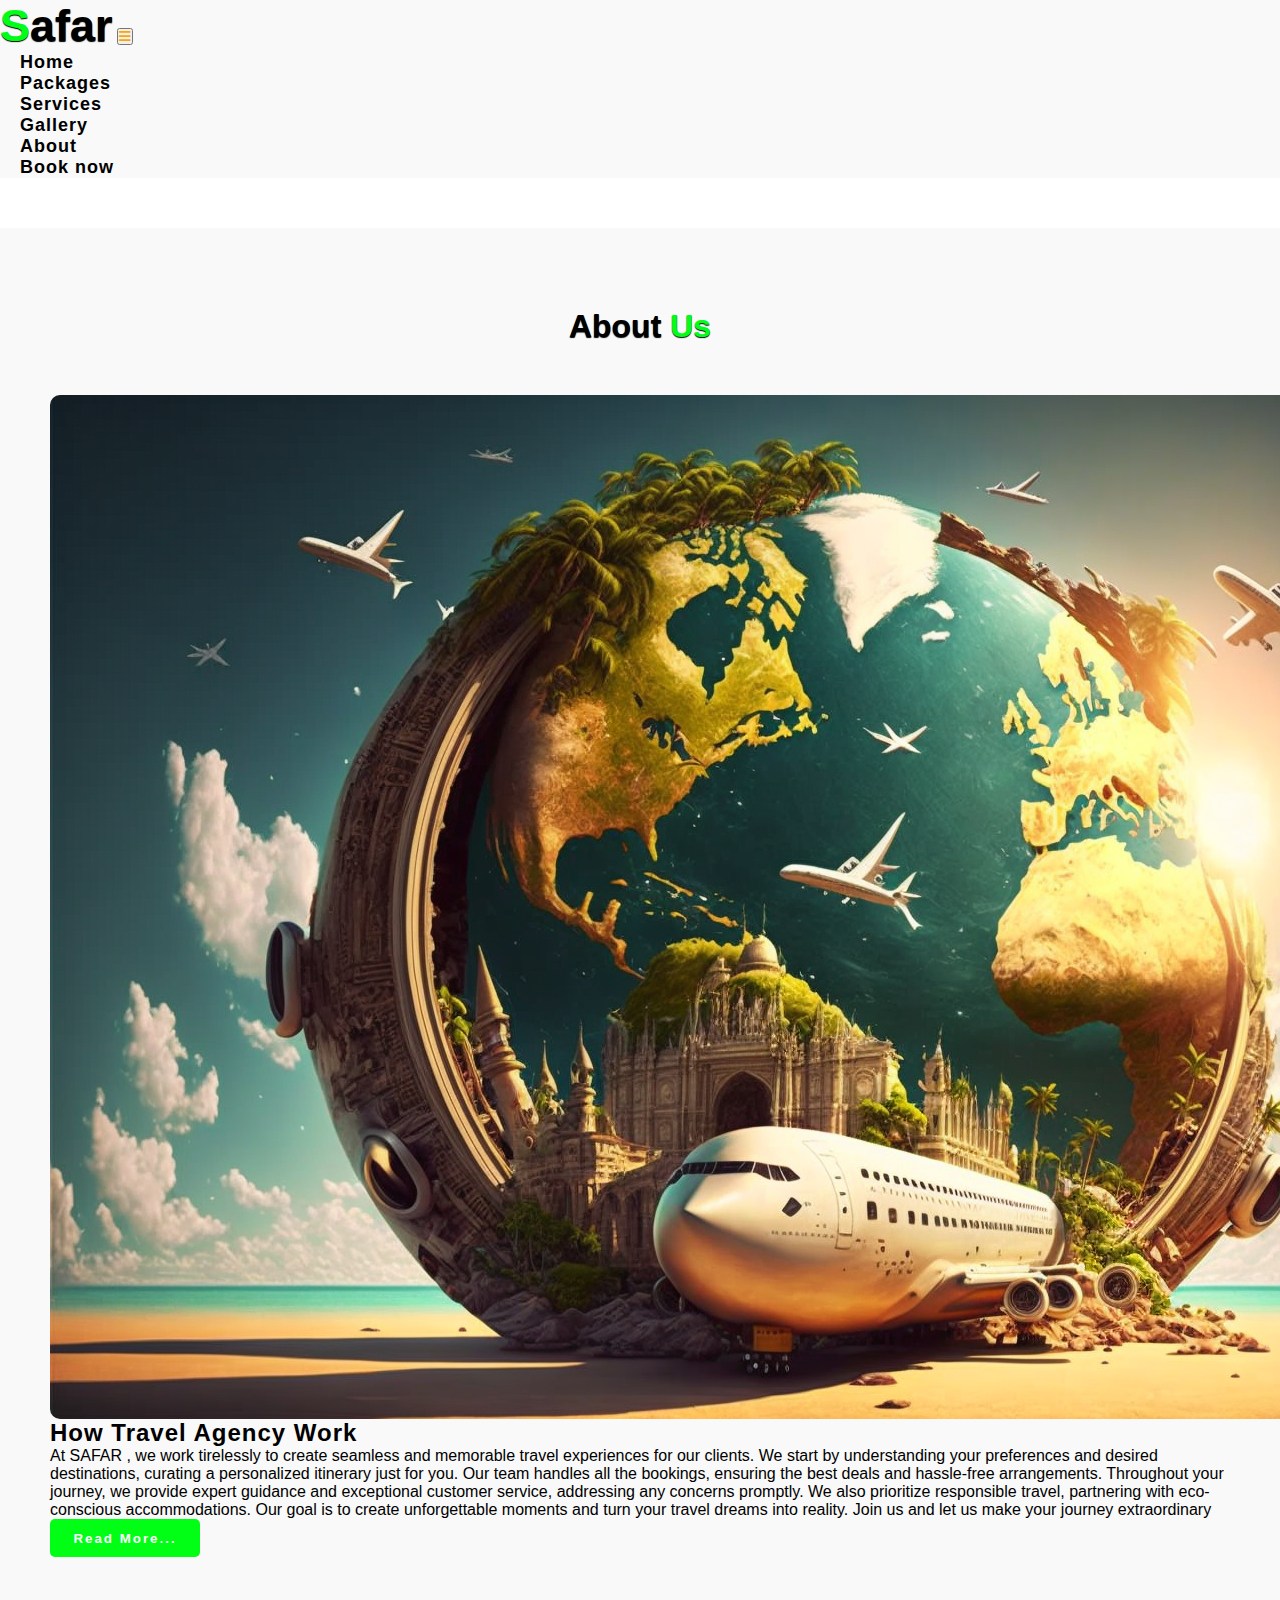
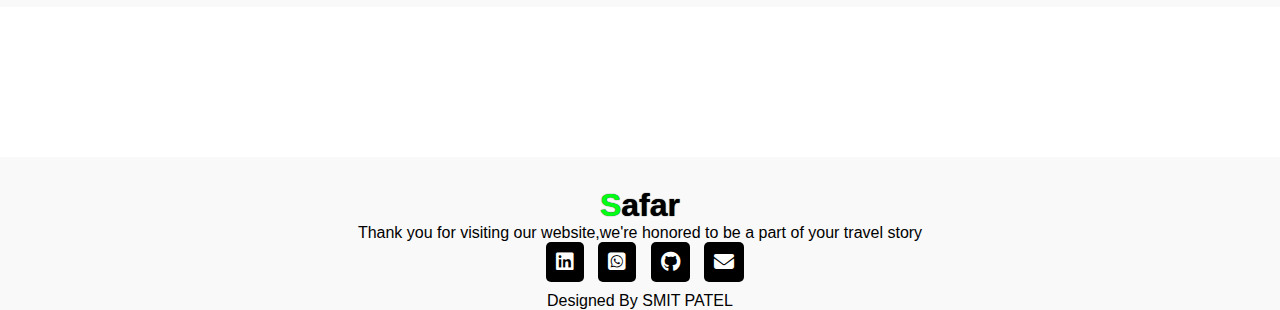
<file: pages/About.html>
<html lang="en">
<head>
    <meta charset="UTF-8">
    <meta http-equiv="X-UA-Compatible" content="IE=edge">
    <meta name="viewport" content="width=device-width, initial-scale=1.0">
    <title>Travel Website</title>

    <link rel="stylesheet" href="/style.css">

    <!-- Bootstrap Link -->
    <link href="https://cdn.jsdelivr.net/npm/bootstrap@5.0.2/dist/css/bootstrap.min.css" rel="stylesheet" integrity="sha384-EVSTQN3/azprG1Anm3QDgpJLIm9Nao0Yz1ztcQTwFspd3yD65VohhpuuCOmLASjC" crossorigin="anonymous">
    <!-- Bootstrap Link -->


    <!-- Font Awesome Cdn -->
    <link rel="stylesheet" href="https://cdnjs.cloudflare.com/ajax/libs/font-awesome/6.2.1/css/all.min.css">
    <!-- Font Awesome Cdn -->


    <!-- Google Fonts -->
    <link rel="preconnect" href="https://fonts.googleapis.com">
    <link rel="preconnect" href="https://fonts.gstatic.com" crossorigin>
    <link href="https://fonts.googleapis.com/css2?family=Roboto:wght@500&display=swap" rel="stylesheet">
    <!-- Google Fonts -->
</head>
 
<body>
     <!-- Navbar Start -->
     <nav class="navbar navbar-expand-lg" id="navbar">
        <div class="container">
          <a class="navbar-brand" href="index.html" id="logo"><span>S</span>afar</a>
          <button class="navbar-toggler" type="button" data-bs-toggle="collapse" data-bs-target="#mynavbar">
            <span><i class="fa-solid fa-bars"></i></span>
          </button>
          <div class="collapse navbar-collapse" id="mynavbar">
            <ul class="navbar-nav mx-auto">
              <li class="nav-item">
                <a class="nav-link active" href="/index.html">Home</a>
              </li>
            
              <li class="nav-item">
                <a class="nav-link" href="/pages/packages.html">Packages</a>
              </li>
              <li class="nav-item">
                <a class="nav-link" href="/pages/services.html">Services</a>
              </li>
              <li class="nav-item">
                <a class="nav-link" href="/pages/Gallery.html">Gallery</a>
              </li>
              <li class="nav-item">
                <a class="nav-link" href="/pages/About.html">About</a>
              </li>
             
              <li class="nav-item">
                <a class="nav-link" href="/pages/Book.html">Book now</a>
              </li>
            </ul>
           
          </div>
        </div>
      </nav>
    <!-- Navbar End -->


    <!-- About Start -->
    <section class="about" id="about">
        <div class="container">
  
          <div class="main-txt">
            <h1>About <span>Us</span></h1>
          </div>
  
          <div class="row" style="margin-top: 50px;">
  
            <div class="col-md-6 py-3 py-md-0">
              <div class="card">
                <img src="/images/about-img.png" alt="">
              </div>
            </div>
  
            <div class="col-md-6 py-3 py-md-0">
              <h2>How Travel Agency Work</h2>
              <p>At SAFAR , we work tirelessly to create seamless and memorable travel experiences for our clients. We start by understanding your preferences and desired destinations, curating a personalized itinerary just for you. Our team handles all the bookings, ensuring the best deals and hassle-free arrangements. Throughout your journey, we provide expert guidance and exceptional customer service, addressing any concerns promptly. We also prioritize responsible travel, partnering with eco-conscious accommodations. Our goal is to create unforgettable moments and turn your travel dreams into reality. Join us and let us make your journey extraordinary</p>
              <button id="about-btn">Read More...</button>
            </div>
  
          </div>
  
        </div>
      </section>
      <!-- About End -->

 <!-- Footer Start -->
 <footer id="footer">
    <h1><span>S</span>afar</h1>
    <p>Thank you for visiting our website,we're honored to be a part of your travel story</p>
    <div class="social-links">
      <a href="https://www.linkedin.com/in/smit-patel-a881a8253/" target="_blank">
        <i class="fa-brands fa-linkedin"></i>
      </a>
     
      <a href="https://wa.me/8779799037" target="_blank">
        <i class="fa-brands fa-square-whatsapp"></i>
      </a>
      
      <a href="https://github.com/smitpatel-7162" target="_blank">
        
        <i class="fa-brands fa-github"></i>
      </a>

      <a href="mailto:smitpatel7162@gmail.com" target="_blank">
        
        <i class="fa-sharp fa-solid fa-envelope"></i>
      </a>
    </div>
    <div class="credit">
      <p>Designed By <a href="#">SMIT PATEL</a></p>
    </div>
    <div class="copyright">
      <p></p>
    </div>
  </footer>
  <!-- Footer End -->


    <script src="https://cdn.jsdelivr.net/npm/bootstrap@5.0.2/dist/js/bootstrap.bundle.min.js" integrity="sha384-MrcW6ZMFYlzcLA8Nl+NtUVF0sA7MsXsP1UyJoMp4YLEuNSfAP+JcXn/tWtIaxVXM" crossorigin="anonymous"></script>

</body>
</file>
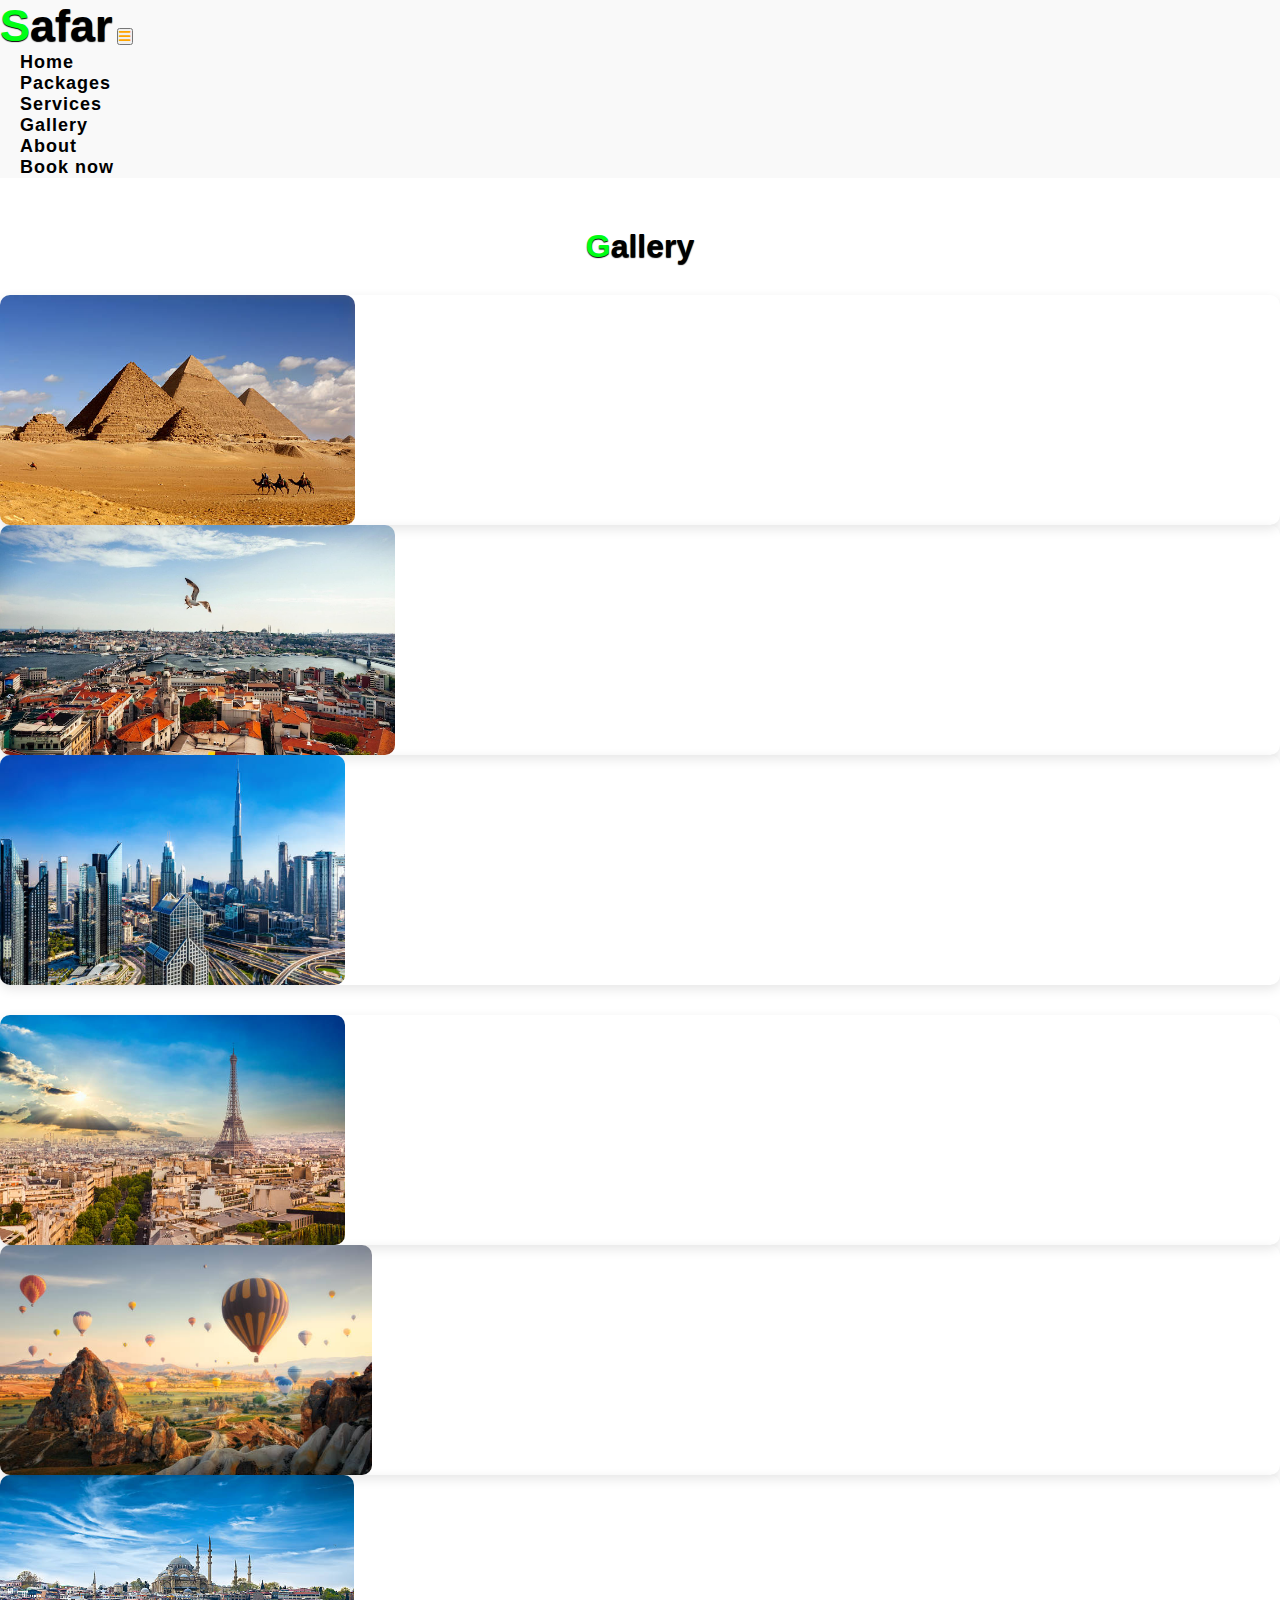
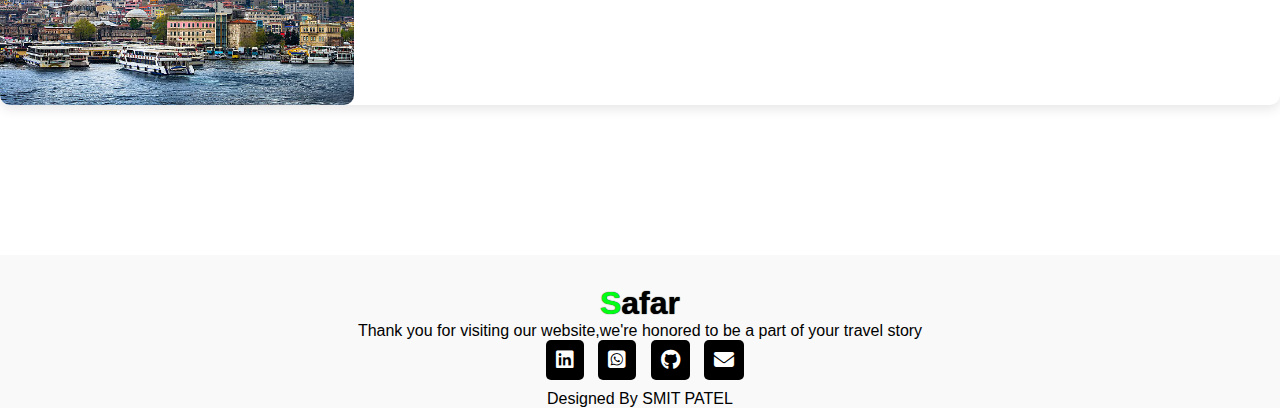
<file: pages/Gallery.html>
<html lang="en">
<head>
    <meta charset="UTF-8">
    <meta http-equiv="X-UA-Compatible" content="IE=edge">
    <meta name="viewport" content="width=device-width, initial-scale=1.0">
    <title>Travel Website</title>

    <link rel="stylesheet" href="/style.css">

    <!-- Bootstrap Link -->
    <link href="https://cdn.jsdelivr.net/npm/bootstrap@5.0.2/dist/css/bootstrap.min.css" rel="stylesheet" integrity="sha384-EVSTQN3/azprG1Anm3QDgpJLIm9Nao0Yz1ztcQTwFspd3yD65VohhpuuCOmLASjC" crossorigin="anonymous">
    <!-- Bootstrap Link -->


    <!-- Font Awesome Cdn -->
    <link rel="stylesheet" href="https://cdnjs.cloudflare.com/ajax/libs/font-awesome/6.2.1/css/all.min.css">
    <!-- Font Awesome Cdn -->


    <!-- Google Fonts -->
    <link rel="preconnect" href="https://fonts.googleapis.com">
    <link rel="preconnect" href="https://fonts.gstatic.com" crossorigin>
    <link href="https://fonts.googleapis.com/css2?family=Roboto:wght@500&display=swap" rel="stylesheet">
    <!-- Google Fonts -->
</head>

<body>
    
    <!-- Navbar Start -->
    <nav class="navbar navbar-expand-lg" id="navbar">
        <div class="container">
          <a class="navbar-brand" href="index.html" id="logo"><span>S</span>afar</a>
          <button class="navbar-toggler" type="button" data-bs-toggle="collapse" data-bs-target="#mynavbar">
            <span><i class="fa-solid fa-bars"></i></span>
          </button>
          <div class="collapse navbar-collapse" id="mynavbar">
            <ul class="navbar-nav mx-auto">
                <li class="nav-item">
                  <a class="nav-link active" href="/index.html">Home</a>
                </li>
                
                <li class="nav-item">
                  <a class="nav-link" href="/pages/packages.html">Packages</a>
                </li>
                <li class="nav-item">
                  <a class="nav-link" href="/pages/services.html">Services</a>
                </li>
                <li class="nav-item">
                  <a class="nav-link" href="/pages/Gallery.html">Gallery</a>
                </li>
                <li class="nav-item">
                  <a class="nav-link" href="/pages/About.html">About</a>
                </li>
               
                <li class="nav-item">
                  <a class="nav-link" href="/pages/Book.html">Book now</a>
                </li>
              </ul>
            
          </div>
        </div>
      </nav>
    <!-- Navbar End -->

 <!-- Section Gallary Start -->
 <section class="gallary" id="gallary">
    <div class="container">

      <div class="main-txt">
        <h1><span>G</span>allery</h1>
      </div>

      <div class="row" style="margin-top: 30px;">
        <div class="col-md-4 py-3 py-md-0">
          <div class="card">
            <img src="/images/g1.png" alt="" height="230px">
          </div>
        </div>
        <div class="col-md-4 py-3 py-md-0">
          <div class="card">
            <img src="/images/g2.png" alt="" height="230px">
          </div>
        </div>
        <div class="col-md-4 py-3 py-md-0">
          <div class="card">
            <img src="/images/g3.png" alt="" height="230px">
          </div>
        </div>
      </div>


      <div class="row" style="margin-top: 30px;">
        <div class="col-md-4 py-3 py-md-0">
          <div class="card">
            <img src="/images/g4.png" alt="" height="230px">
          </div>
        </div>
        <div class="col-md-4 py-3 py-md-0">
          <div class="card">
            <img src="/images/g5.png" alt="" height="230px">
          </div>
        </div>
        <div class="col-md-4 py-3 py-md-0">
          <div class="card">
            <img src="/images/g6.png" alt="" height="230px">
          </div>
        </div>
      </div>

    </div>
  </section>
  <!-- Section Gallary End -->

   <!-- Footer Start -->
   <footer id="footer">
    <h1><span>S</span>afar</h1>
    <p>Thank you for visiting our website,we're honored to be a part of your travel story</p>
    <div class="social-links">
      <a href="https://www.linkedin.com/in/smit-patel-a881a8253/" target="_blank">
        <i class="fa-brands fa-linkedin"></i>
      </a>
     
      <a href="https://wa.me/8779799037" target="_blank">
        <i class="fa-brands fa-square-whatsapp"></i>
      </a>
      
      <a href="https://github.com/smitpatel-7162" target="_blank">
        
        <i class="fa-brands fa-github"></i>
      </a>

      <a href="mailto:smitpatel7162@gmail.com" target="_blank">
        
        <i class="fa-sharp fa-solid fa-envelope"></i>
      </a>
    </div>
    <div class="credit">
      <p>Designed By <a href="#">SMIT PATEL</a></p>
    </div>
    <div class="copyright">
      <p></p>
    </div>
  </footer>
  <!-- Footer End -->


  <script src="https://cdn.jsdelivr.net/npm/bootstrap@5.0.2/dist/js/bootstrap.bundle.min.js" integrity="sha384-MrcW6ZMFYlzcLA8Nl+NtUVF0sA7MsXsP1UyJoMp4YLEuNSfAP+JcXn/tWtIaxVXM" crossorigin="anonymous"></script>

</body>
</file>
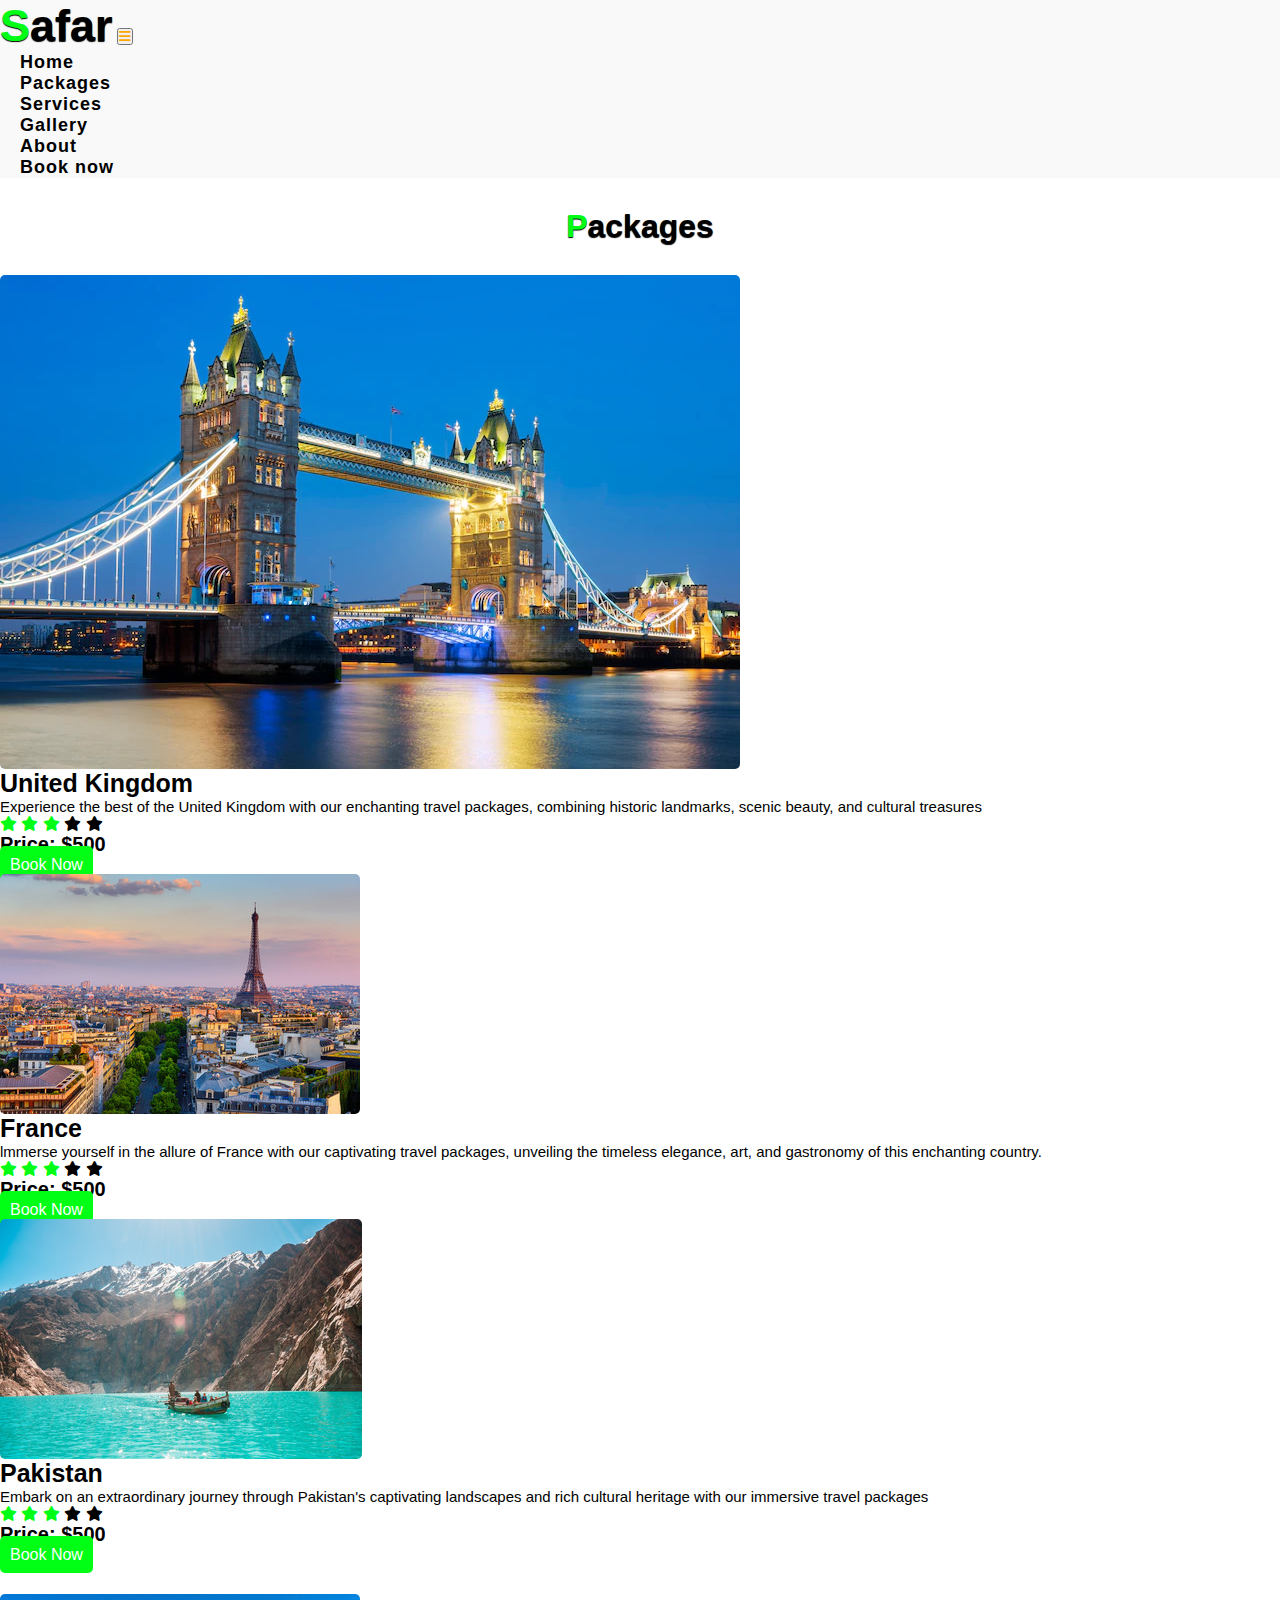
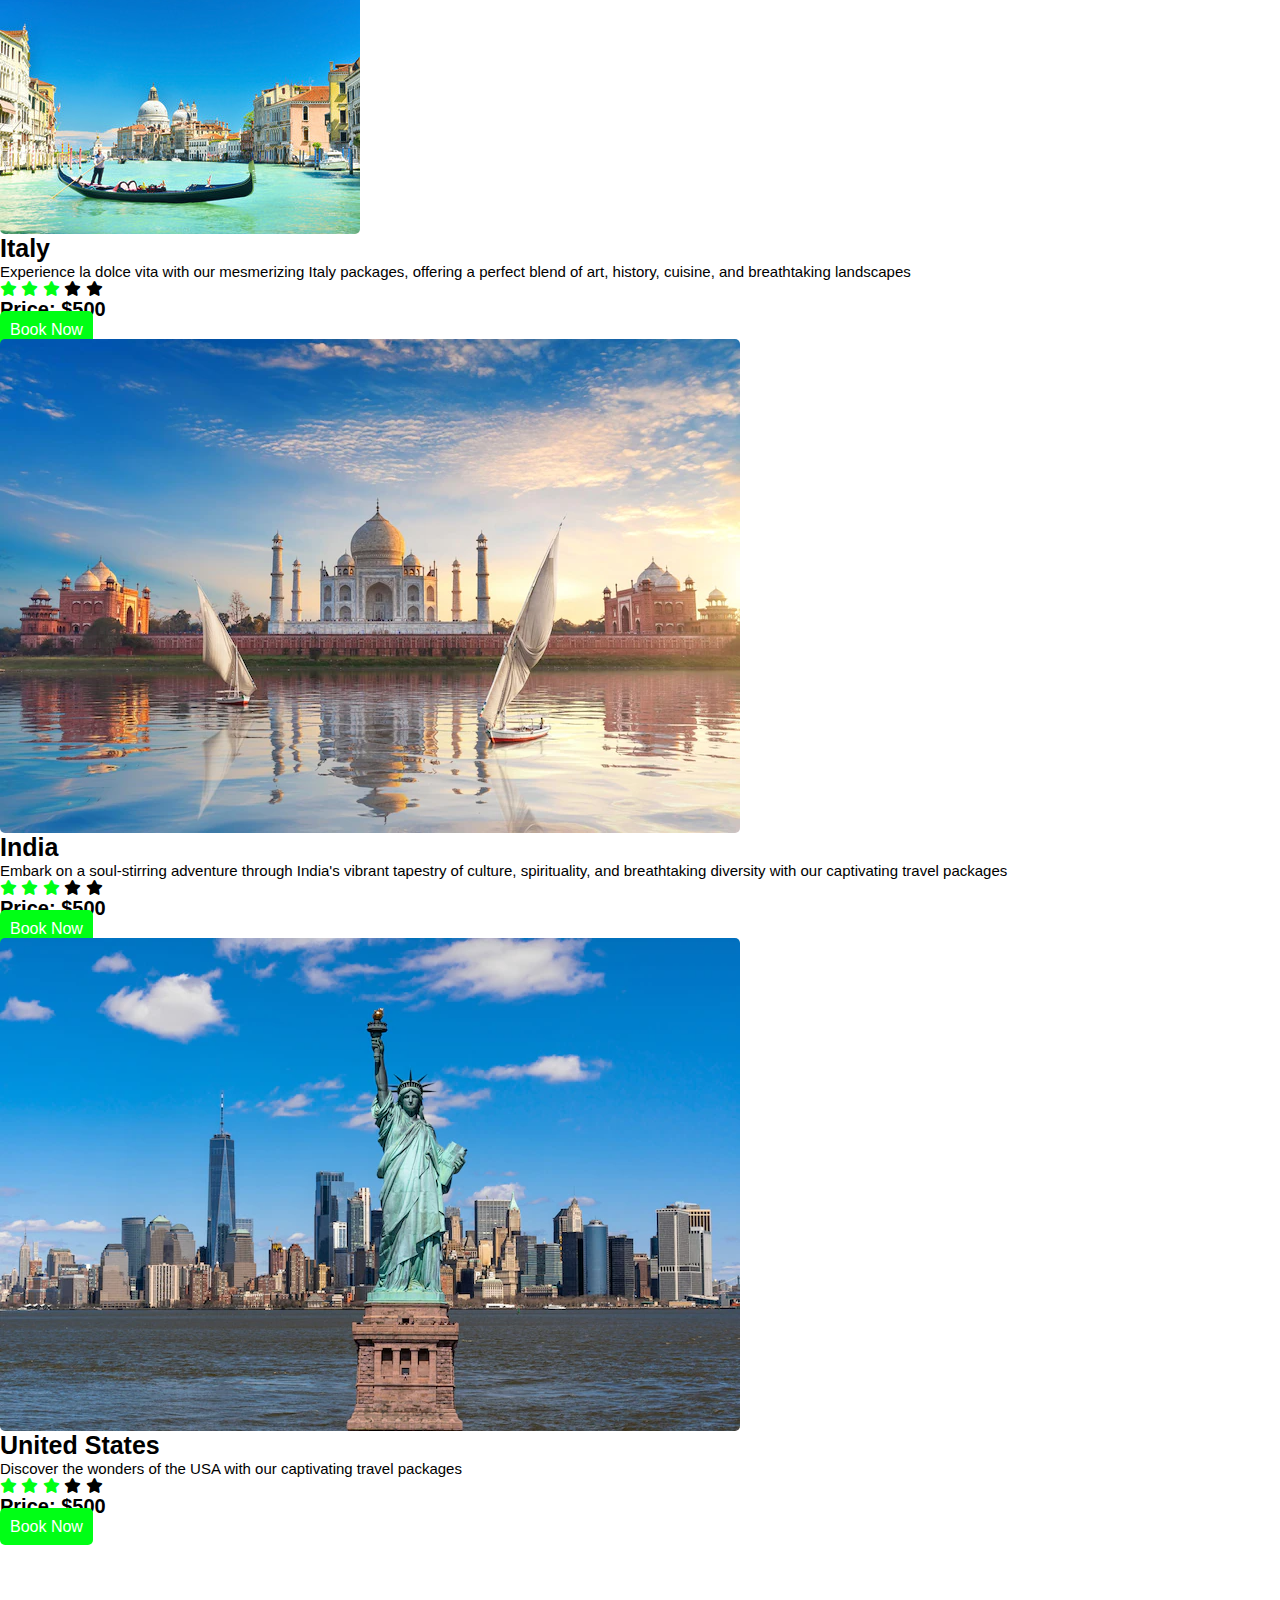
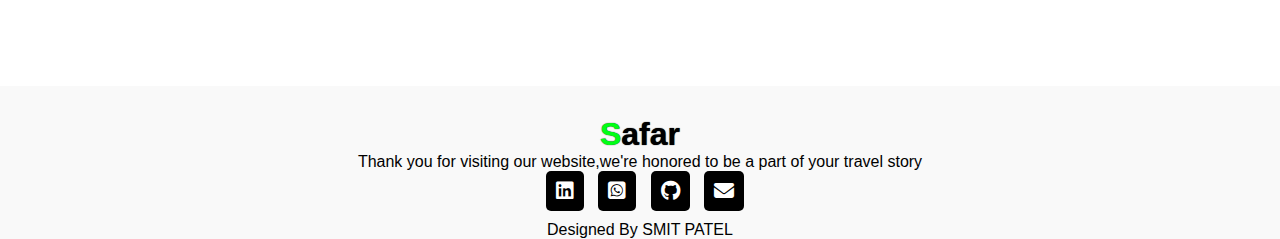
<file: pages/packages.html>
<html lang="en">
<head>
    <meta charset="UTF-8">
    <meta http-equiv="X-UA-Compatible" content="IE=edge">
    <meta name="viewport" content="width=device-width, initial-scale=1.0">
    <title>Travel Website</title>

    <link rel="stylesheet" href="/style.css">

    <!-- Bootstrap Link -->
    <link href="https://cdn.jsdelivr.net/npm/bootstrap@5.0.2/dist/css/bootstrap.min.css" rel="stylesheet" integrity="sha384-EVSTQN3/azprG1Anm3QDgpJLIm9Nao0Yz1ztcQTwFspd3yD65VohhpuuCOmLASjC" crossorigin="anonymous">
    <!-- Bootstrap Link -->


    <!-- Font Awesome Cdn -->
    <link rel="stylesheet" href="https://cdnjs.cloudflare.com/ajax/libs/font-awesome/6.2.1/css/all.min.css">
    <!-- Font Awesome Cdn -->


    <!-- Google Fonts -->
    <link rel="preconnect" href="https://fonts.googleapis.com">
    <link rel="preconnect" href="https://fonts.gstatic.com" crossorigin>
    <link href="https://fonts.googleapis.com/css2?family=Roboto:wght@500&display=swap" rel="stylesheet">
    <!-- Google Fonts -->
</head>

<body>
    
 <!-- Navbar Start -->
 <nav class="navbar navbar-expand-lg" id="navbar">
    <div class="container">
      <a class="navbar-brand" href="index.html" id="logo"><span>S</span>afar</a>
      <button class="navbar-toggler" type="button" data-bs-toggle="collapse" data-bs-target="#mynavbar">
        <span><i class="fa-solid fa-bars"></i></span>
      </button>
      <div class="collapse navbar-collapse" id="mynavbar">
        <ul class="navbar-nav mx-auto">
            <li class="nav-item">
              <a class="nav-link active" href="/index.html">Home</a>
            </li>
           
            <li class="nav-item">
              <a class="nav-link" href="/pages/packages.html">Packages</a>
            </li>
            <li class="nav-item">
              <a class="nav-link" href="/pages/services.html">Services</a>
            </li>
            <li class="nav-item">
              <a class="nav-link" href="/pages/Gallery.html">Gallery</a>
            </li>
            <li class="nav-item">
              <a class="nav-link" href="/pages/About.html">About</a>
            </li>
           
            <li class="nav-item">
              <a class="nav-link" href="/pages/Book.html">Book now</a>
            </li>
          </ul>
        
      </div>
    </div>
  </nav>
<!-- Navbar End -->

 <!-- Section Packages Start -->
 <section class="packages" id="packages">
    <div class="container">
      
      <div class="main-txt">
        <h1><span>P</span>ackages</h1>
      </div>

      <div class="row" style="margin-top: 30px;">

        <div class="col-md-4 py-3 py-md-0">

          <div class="card">
            <img src="/images/uk.png" alt="">
            <div class="card-body">
              <h3>United Kingdom</h3>
              <p>Experience the best of the United Kingdom with our enchanting travel packages, combining historic landmarks, scenic beauty, and cultural treasures</p>
              <div class="star">
                <i class="fa-solid fa-star checked"></i>
                <i class="fa-solid fa-star checked"></i>
                <i class="fa-solid fa-star checked"></i>
                <i class="fa-solid fa-star "></i>
                <i class="fa-solid fa-star "></i>
              </div>
              <h6>Price: <strong>$500</strong></h6>
              <a href="#book">Book Now</a>
            </div>
          </div>

        </div>
        <div class="col-md-4 py-3 py-md-0">

          <div class="card">
            <img src="/images/france.png" alt="">
            <div class="card-body">
              <h3>France</h3>
              <p>lmmerse yourself in the allure of France with our captivating travel packages, unveiling the timeless elegance, art, and gastronomy of this enchanting country.</p>
              <div class="star">
                <i class="fa-solid fa-star checked"></i>
                <i class="fa-solid fa-star checked"></i>
                <i class="fa-solid fa-star checked"></i>
                <i class="fa-solid fa-star "></i>
                <i class="fa-solid fa-star "></i>
              </div>
              <h6>Price: <strong>$500</strong></h6>
              <a href="#book">Book Now</a>
            </div>
          </div>

        </div>
        <div class="col-md-4 py-3 py-md-0">

          <div class="card">
            <img src="/images/pakistan.png" alt="">
            <div class="card-body">
              <h3>Pakistan</h3>
              <p>Embark on an extraordinary journey through Pakistan's captivating landscapes and rich cultural heritage with our immersive travel packages</p>
              <div class="star">
                <i class="fa-solid fa-star checked"></i>
                <i class="fa-solid fa-star checked"></i>
                <i class="fa-solid fa-star checked"></i>
                <i class="fa-solid fa-star "></i>
                <i class="fa-solid fa-star "></i>
              </div>
              <h6>Price: <strong>$500</strong></h6>
              <a href="#book">Book Now</a>
            </div>
          </div>

        </div>



      </div>



      <div class="row" style="margin-top: 30px;">

        <div class="col-md-4 py-3 py-md-0">

          <div class="card">
            <img src="/images/italy.png" alt="">
            <div class="card-body">
              <h3>Italy</h3>
              <p>Experience la dolce vita with our mesmerizing Italy packages, offering a perfect blend of art, history, cuisine, and breathtaking landscapes</p>
              <div class="star">
                <i class="fa-solid fa-star checked"></i>
                <i class="fa-solid fa-star checked"></i>
                <i class="fa-solid fa-star checked"></i>
                <i class="fa-solid fa-star "></i>
                <i class="fa-solid fa-star "></i>
              </div>
              <h6>Price: <strong>$500</strong></h6>
              <a href="#book">Book Now</a>
            </div>
          </div>

        </div>
        <div class="col-md-4 py-3 py-md-0">

          <div class="card">
            <img src="/images/india.png" alt="">
            <div class="card-body">
              <h3>India</h3>
              <p>Embark on a soul-stirring adventure through India's vibrant tapestry of culture, spirituality, and breathtaking diversity with our captivating travel packages</p>
              <div class="star">
                <i class="fa-solid fa-star checked"></i>
                <i class="fa-solid fa-star checked"></i>
                <i class="fa-solid fa-star checked"></i>
                <i class="fa-solid fa-star "></i>
                <i class="fa-solid fa-star "></i>
              </div>
              <h6>Price: <strong>$500</strong></h6>
              <a href="#book">Book Now</a>
            </div>
          </div>

        </div>
        <div class="col-md-4 py-3 py-md-0">

          <div class="card">
            <img src="/images/us.png" alt="">
            <div class="card-body">
              <h3>United States</h3>
              <p>Discover the wonders of the USA with our captivating travel packages</p>
              <div class="star">
                <i class="fa-solid fa-star checked"></i>
                <i class="fa-solid fa-star checked"></i>
                <i class="fa-solid fa-star checked"></i>
                <i class="fa-solid fa-star "></i>
                <i class="fa-solid fa-star "></i>
              </div>
              <h6>Price: <strong>$500</strong></h6>
              <a href="#book">Book Now</a>
            </div>
          </div>

        </div>



      </div>


    </div>
  </section>
  <!-- Section Packages End -->

  <!-- Footer Start -->
  <footer id="footer">
    <h1><span>S</span>afar</h1>
    <p>Thank you for visiting our website,we're honored to be a part of your travel story</p>
    <div class="social-links">
      <a href="https://www.linkedin.com/in/smit-patel-a881a8253/" target="_blank">
        <i class="fa-brands fa-linkedin"></i>
      </a>
     
      <a href="https://wa.me/8779799037" target="_blank">
        <i class="fa-brands fa-square-whatsapp"></i>
      </a>
      
      <a href="https://github.com/smitpatel-7162" target="_blank">
        
        <i class="fa-brands fa-github"></i>
      </a>

      <a href="mailto:smitpatel7162@gmail.com" target="_blank">
        
        <i class="fa-sharp fa-solid fa-envelope"></i>
      </a>
    </div>
    <div class="credit">
      <p>Designed By <a href="#">SMIT PATEL</a></p>
    </div>
    <div class="copyright">
      <p></p>
    </div>
  </footer>
  <!-- Footer End -->


      <script src="https://cdn.jsdelivr.net/npm/bootstrap@5.0.2/dist/js/bootstrap.bundle.min.js" integrity="sha384-MrcW6ZMFYlzcLA8Nl+NtUVF0sA7MsXsP1UyJoMp4YLEuNSfAP+JcXn/tWtIaxVXM" crossorigin="anonymous"></script>


</body>
</file>
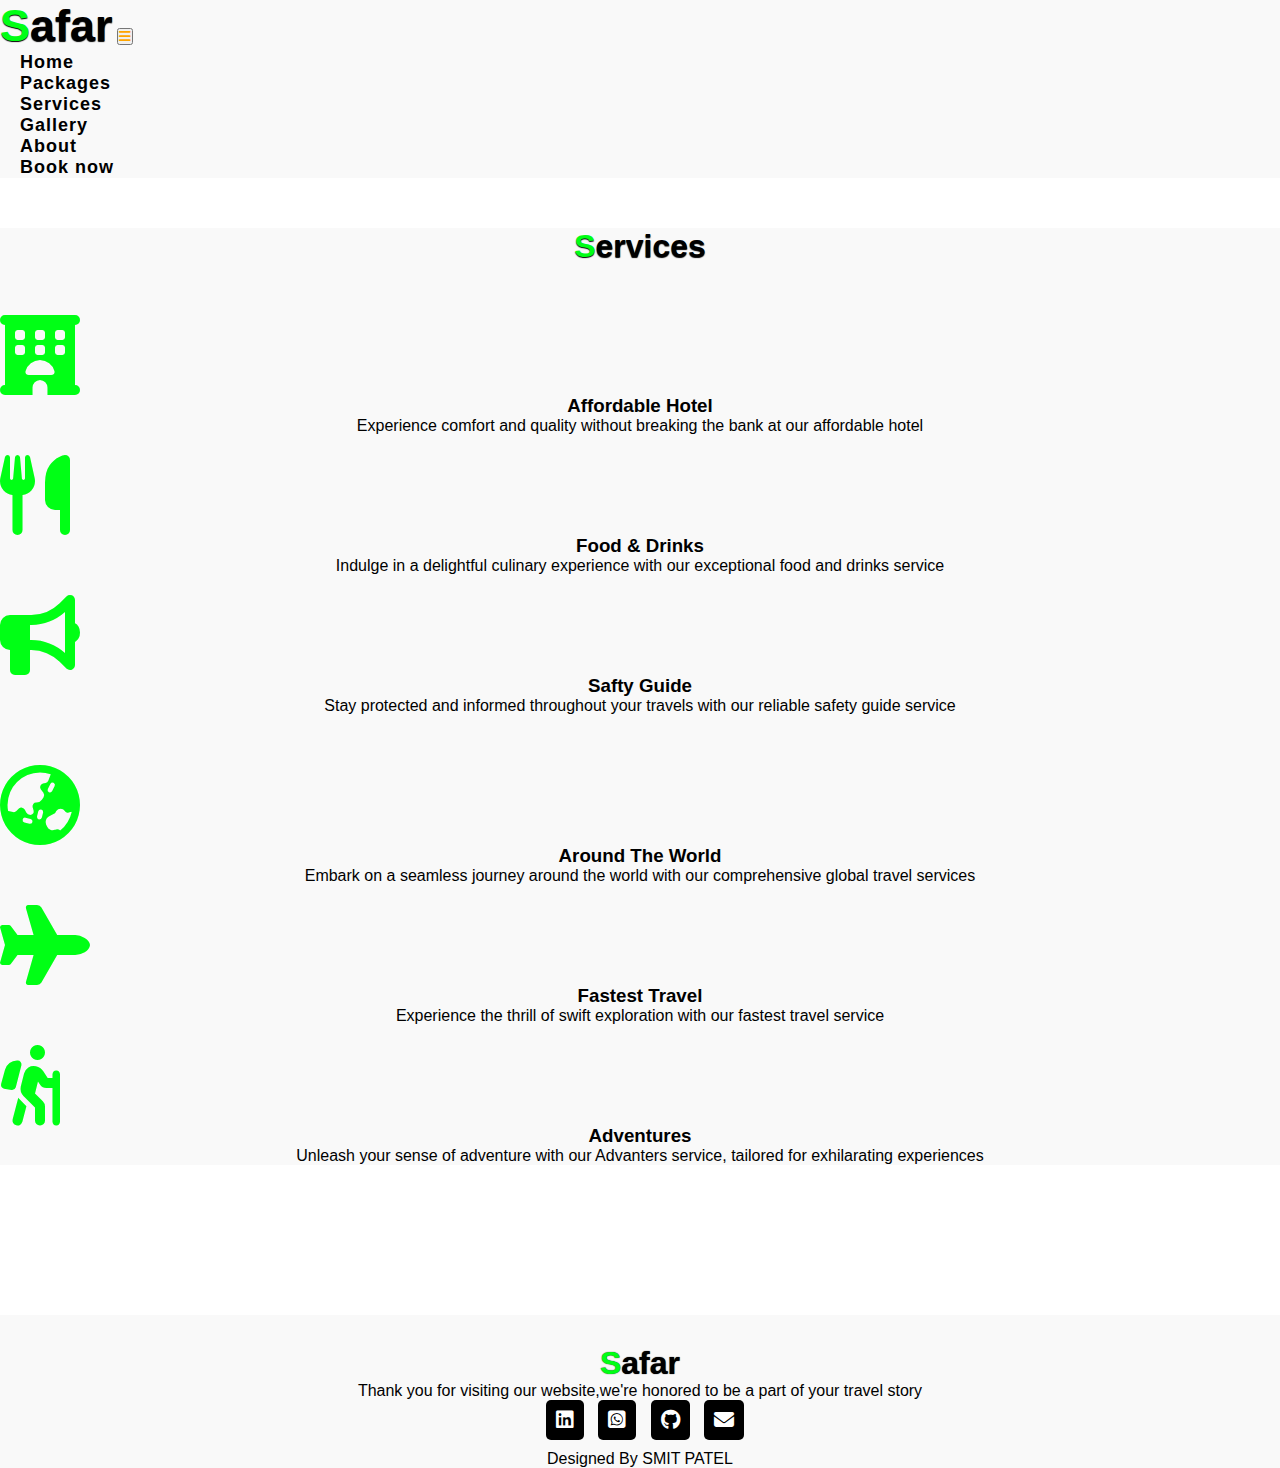
<file: pages/services.html>
<html lang="en">
<head>
    <meta charset="UTF-8">
    <meta http-equiv="X-UA-Compatible" content="IE=edge">
    <meta name="viewport" content="width=device-width, initial-scale=1.0">
    <title>Travel Website</title>

    <link rel="stylesheet" href="/style.css">

    <!-- Bootstrap Link -->
    <link href="https://cdn.jsdelivr.net/npm/bootstrap@5.0.2/dist/css/bootstrap.min.css" rel="stylesheet" integrity="sha384-EVSTQN3/azprG1Anm3QDgpJLIm9Nao0Yz1ztcQTwFspd3yD65VohhpuuCOmLASjC" crossorigin="anonymous">
    <!-- Bootstrap Link -->


    <!-- Font Awesome Cdn -->
    <link rel="stylesheet" href="https://cdnjs.cloudflare.com/ajax/libs/font-awesome/6.2.1/css/all.min.css">
    <!-- Font Awesome Cdn -->


    <!-- Google Fonts -->
    <link rel="preconnect" href="https://fonts.googleapis.com">
    <link rel="preconnect" href="https://fonts.gstatic.com" crossorigin>
    <link href="https://fonts.googleapis.com/css2?family=Roboto:wght@500&display=swap" rel="stylesheet">
    <!-- Google Fonts -->
</head>

<body>
    
     <!-- Navbar Start -->
     <nav class="navbar navbar-expand-lg" id="navbar">
        <div class="container">
          <a class="navbar-brand" href="index.html" id="logo"><span>S</span>afar</a>
          <button class="navbar-toggler" type="button" data-bs-toggle="collapse" data-bs-target="#mynavbar">
            <span><i class="fa-solid fa-bars"></i></span>
          </button>
          <div class="collapse navbar-collapse" id="mynavbar">
            <ul class="navbar-nav mx-auto">
                <li class="nav-item">
                  <a class="nav-link active" href="/index.html">Home</a>
                </li>
              
                <li class="nav-item">
                  <a class="nav-link" href="/pages/packages.html">Packages</a>
                </li>
                <li class="nav-item">
                  <a class="nav-link" href="/pages/services.html">Services</a>
                </li>
                <li class="nav-item">
                  <a class="nav-link" href="/pages/Gallery.html">Gallery</a>
                </li>
                <li class="nav-item">
                  <a class="nav-link" href="/pages/About.html">About</a>
                </li>
               
                <li class="nav-item">
                  <a class="nav-link" href="/pages/Book.html">Book now</a>
                </li>
              </ul>
           
          </div>
        </div>
      </nav>
    <!-- Navbar End -->

     <!-- Section Services Start -->
     <section class="services" id="services">
        <div class="container">
  
          <div class="main-txt">
            <h1><span>S</span>ervices</h1>
          </div>
  
          <div class="row" style="margin-top: 30px;">
  
            <div class="col-md-4 py-3 py-md-0">
  
              <div class="card">
                <i class="fas fa-hotel"></i>
                <div class="card-body">
                  <h3>Affordable Hotel</h3>
                  <p>Experience comfort and quality without breaking the bank at our affordable hotel</p>
                </div>
              </div>
  
            </div>
            <div class="col-md-4 py-3 py-md-0">
  
              <div class="card">
                <i class="fas fa-utensils"></i>
                <div class="card-body">
                  <h3>Food & Drinks</h3>
                  <p>Indulge in a delightful culinary experience with our exceptional food and drinks service</p>
                </div>
              </div>
  
            </div>
            <div class="col-md-4 py-3 py-md-0">
  
              <div class="card">
                <i class="fas fa-bullhorn"></i>
                <div class="card-body">
                  <h3>Safty Guide</h3>
                  <p>Stay protected and informed throughout your travels with our reliable safety guide service</p>
                </div>
              </div>
  
            </div>
  
  
  
          </div>
  
  
          <div class="row" style="margin-top: 30px;">
  
            <div class="col-md-4 py-3 py-md-0">
  
              <div class="card">
                <i class="fas fa-globe-asia"></i>
                <div class="card-body">
                  <h3>Around The World</h3>
                  <p>Embark on a seamless journey around the world with our comprehensive global travel services</p>
                </div>
              </div>
  
            </div>
            <div class="col-md-4 py-3 py-md-0">
  
              <div class="card">
                <i class="fas fa-plane"></i>
                <div class="card-body">
                  <h3>Fastest Travel</h3>
                  <p>Experience the thrill of swift exploration with our fastest travel service</p>
                </div>
              </div>
  
            </div>
            <div class="col-md-4 py-3 py-md-0">
  
              <div class="card">
                <i class="fas fa-hiking"></i>
                <div class="card-body">
                  <h3>Adventures</h3>
                  <p>Unleash your sense of adventure with our Advanters service, tailored for exhilarating experiences</p>
                </div>
              </div>
  
            </div>
  
  
  
          </div>
  
        </div>
      </section>
      <!-- Section Services End -->


      <!-- Footer Start -->
   <footer id="footer">
    <h1><span>S</span>afar</h1>
    <p>Thank you for visiting our website,we're honored to be a part of your travel story</p>
    <div class="social-links">
      <a href="https://www.linkedin.com/in/smit-patel-a881a8253/" target="_blank">
        <i class="fa-brands fa-linkedin"></i>
      </a>
     
      <a href="https://wa.me/8779799037" target="_blank">
        <i class="fa-brands fa-square-whatsapp"></i>
      </a>
      
      <a href="https://github.com/smitpatel-7162" target="_blank">
        
        <i class="fa-brands fa-github"></i>
      </a>

      <a href="mailto:smitpatel7162@gmail.com" target="_blank">
        
        <i class="fa-sharp fa-solid fa-envelope"></i>
      </a>
    </div>
    <div class="credit">
      <p>Designed By <a href="#">SMIT PATEL</a></p>
    </div>
    <div class="copyright">
      <p></p>
    </div>
  </footer>
  <!-- Footer End -->


      <script src="https://cdn.jsdelivr.net/npm/bootstrap@5.0.2/dist/js/bootstrap.bundle.min.js" integrity="sha384-MrcW6ZMFYlzcLA8Nl+NtUVF0sA7MsXsP1UyJoMp4YLEuNSfAP+JcXn/tWtIaxVXM" crossorigin="anonymous"></script>


</body>
</file>
<file: style.css>
*{
    margin: 0;
    padding: 0;
    box-sizing: border-box;
    text-decoration: none;
    list-style: none;
    scroll-behavior: smooth;
    font-family: 'Lato', sans-serif;
}

/* Navbar Start */
#navbar{
    background: #f9f9f9;
}
#logo{
    font-size: 45px;
    font-weight: 550;
    color: black;
    text-shadow: 0px 1px 1px black;
    margin-bottom: 5px;
   
}
#logo span{
    color: #00ff15;
}
.navbar-toggler span{
    color: #ffa500;
}
.navbar-nav{
    margin-left: 20px;
}
.nav-item .nav-link{
    font-size: 18px;
    font-weight: 550;
    color: black;
    letter-spacing: 1px;
    border-radius: 3px;
    transition: 0.5s ease;
}
.nav-item .nav-link:hover{
    background: #00ff15;
    color: white;
}
#navbar form button{
    background: orange;
    color: white;
    border: none;
}
/* Navbar End */

/* Home Section Start */
.home{
    width: 100%;
    height: 90vh;
    background-image: linear-gradient(rgba(0,0,0,0.3),rgba(0,0,0,0.2)), url(./images/background\ img.png);
    background-repeat: no-repeat;
    background-size: cover;
}
.home .content{
    text-align: center;
    padding-top: 200px;
}
.home .content h5{
    color: white;
    font-size: 38px;
    font-weight: 550;
    text-shadow: 0px 1px 1px black;
}
.home .content h1{
    color: white;
    font-size: 70px;
    font-weight: 550;
    text-shadow: 0px 1px 1px black;
    margin-top: 5px;
}
.changecontent::after{
    content: ' ';
    color:#00ff15;
    text-shadow: 0px 1px 1px black;
    animation: changetext 10s infinite linear;
}
@keyframes changetext{
    0%{content: "France";}
    10%{content: "Spain";}
    20%{content: "United States";}
    30%{content: "China";}
    40%{content: "India";}
    50%{content: "Pakistan";}
    60%{content: "Italy";}
    70%{content: "Turkey";}
    80%{content: "Mexico";}
    90%{content: "Germany";}
    100%{content: "United kingdom";}
} 
.home .content p{
    color: white;
    font-size: 15px;
    font-weight: 600;
    text-shadow: 0px 1px 1px black;
    margin-bottom: 30px;
    margin-top: 5px;
}
.home .content a{
    padding: 10px;
    background: white;
    color: black;
    letter-spacing: 2px;
    font-weight: 550;
    border-radius: 5px;
    text-decoration: none;
    transition: 0.5s;
}
.home .content a:hover{
    background: #00ff15;
    color: white;
}
@media (max-width:850px){
    .home{
        background-position: 50%;
    }
}
@media (max-width:450px){
    .home .content h5{
        font-size: 25px;
    }
    .home .content h1{
        font-size: 38px;
    }
    .home .content p{
        font-size: 13px;
    }
}
/* Home Section End */

/* Section Packages Start */
.main-txt h1{
    text-align: center;
    margin-top: 30px;
    font-weight: 600;
    text-shadow: 0px 1px 1px black;
}
.main-txt h1 span{
    color:#00ff15;
}
.packages .card{
    border-radius: 5px;
    border: none;
    transition: 100ms;
}
.packages .card:hover{
    box-shadow: rgba(0,0,0,0.1) 0px 40px 120px;
    transform: scale(1.07);
}
.packages .card img{
    border-radius: 5px;
}
.packages .card .card-body{
    background: transparent;
}
.packages .card .card-body h3{
    font-size: 25px;
    font-weight: 600;
}
.packages .card .card-body p{
    font-size: 15px;
}
.checked{
    color: #00ff15;
}
.star i{
    font-size: 15px;
}
.packages .card .card-body h6{
    font-size: 20px;
}
.packages .card .card-body a{
    padding: 10px;
    text-decoration: none;
    background: #00ff15;
    color: white;
    border-radius: 5px;
}


/* Section Packages End */




/* Section Services Start */
.services{
    background: #f9f9f9;
    margin-top: 50px;
}
.main-txt h1 span{
    color:#00ff15;
}
.services .card{
   
    border: none;
    cursor: pointer;
}

.services .card:hover{
    transform: scale(1.07);
    box-shadow: rgba(0,0,0,0.1) 0px 4px 12px;
}
.services .card i{
    font-size: 80px;
    text-align: center;
    color: #00ff15;
    margin-top: 20px;
}
.services .card .card-body h3{
    font-weight: 600;
}
.services .card .card-body{
    text-align: center;
}
/* Section Services End */





/* Section Gallary Start */
.gallary{
    margin-top: 50px;
}
.gallary .card{
    border-radius: 10px;
    box-shadow: rgba(0,0,0,0.1) 0px 4px 12px;
    cursor: pointer;
}
.gallary .card img{
    border-radius: 10px;
    transition: 0.5s;
}
.gallary .card img:hover{
    transform: scale(1.1);
}
/* Section Gallary End */




/* About Start */
.about{
    padding: 50px;
    margin-top: 50px;
    background: #f9f9f9;
}
.about .card{
    border-radius: 10px;
}
.about .card img{
    border-radius: 10px;
}
.about h2{
    font-weight: 600;
    letter-spacing: 1px;
}
.about p{
    font-weight: 500;
}
#about-btn{
    width: 150px;
    height: 38px;
    border: none;
    border-radius: 5px;
    background: #00ff15;
    color: white;
    letter-spacing: 2px;
    font-weight: 550;
    transition: 0.5s ease;
    cursor: pointer;
}
#about-btn:hover{
    width: 170px;
    color: black;
}
@media (max-width:765px){
    .about{
        padding: 0;
    }
}
/* About End */

/* Section Book Start */
.book{
    background: #f9f9f9;
    padding: 50px;
}
.main-text h1{
    text-align: center;
    text-shadow: 0px 1px 1px black;
    font-weight: 600;
}
.main-text h1 span{
    color: #00ff15;
}
.book .card{
    border-radius: 10px;
    box-shadow: 0px 5px 5px -6px black;
}
.book .row{
    margin-top: 30px;
}
.book form input{
    padding: 10px;
    color: black;
    border: none;
    outline: none;
    font-size: 15px;
    border-radius: 10px;
    box-shadow: 0px 5px 5px -6px black;
}
.book form input:focus{
    padding: 10px;
    color: black;
    outline: none;
    font-size: 15px;
    border-radius: 15px;
    box-shadow: 0px 5px 5px -6px black;
    border: 1px solid black;
}

.book form textarea{
    border: none;
    border-radius: 10px;
    resize: none;
    box-shadow: 0px 5px 5px -6px black;
    height: 200px;
}
.book .btn{
    width: 160px;
    font-size: 16px;
    font-weight: 550;
    background: #00ff15;
    color: white;
    margin-top: 10px;
    transition: 0.5s;
}
.book .btn:hover{
    width: 170px;
}
@media (max-width:765px){
    .book{
        padding: 0;
    }
    .main-text h1{
        padding: 20px;
    }
}
/* Section Book End */



/* Footer Start */
#footer{
    width: 100%;
    margin-top: 150px;
    text-align: center;
    background: #f9f9f9;
}
#footer h1{
    font-weight: 600;
    padding-top: 30px;
    text-shadow: 0px 0px 1px black;
}
#footer h1 span{
    color: #00ff15
}

.social-links i{
    padding: 10px;
    border-radius: 5px;
    font-size: 20px;
    background: black;
    color: white;
    margin-left: 10px;
    margin-bottom: 10px;
    transition: 0.5s ease;
    cursor: pointer;
    
    
}
.social-links i:hover{
    background: #00ff15;
    color: black;
}

.credit a{
    color: black;
    text-decoration: none;
}
/* Footer End */
</file>
